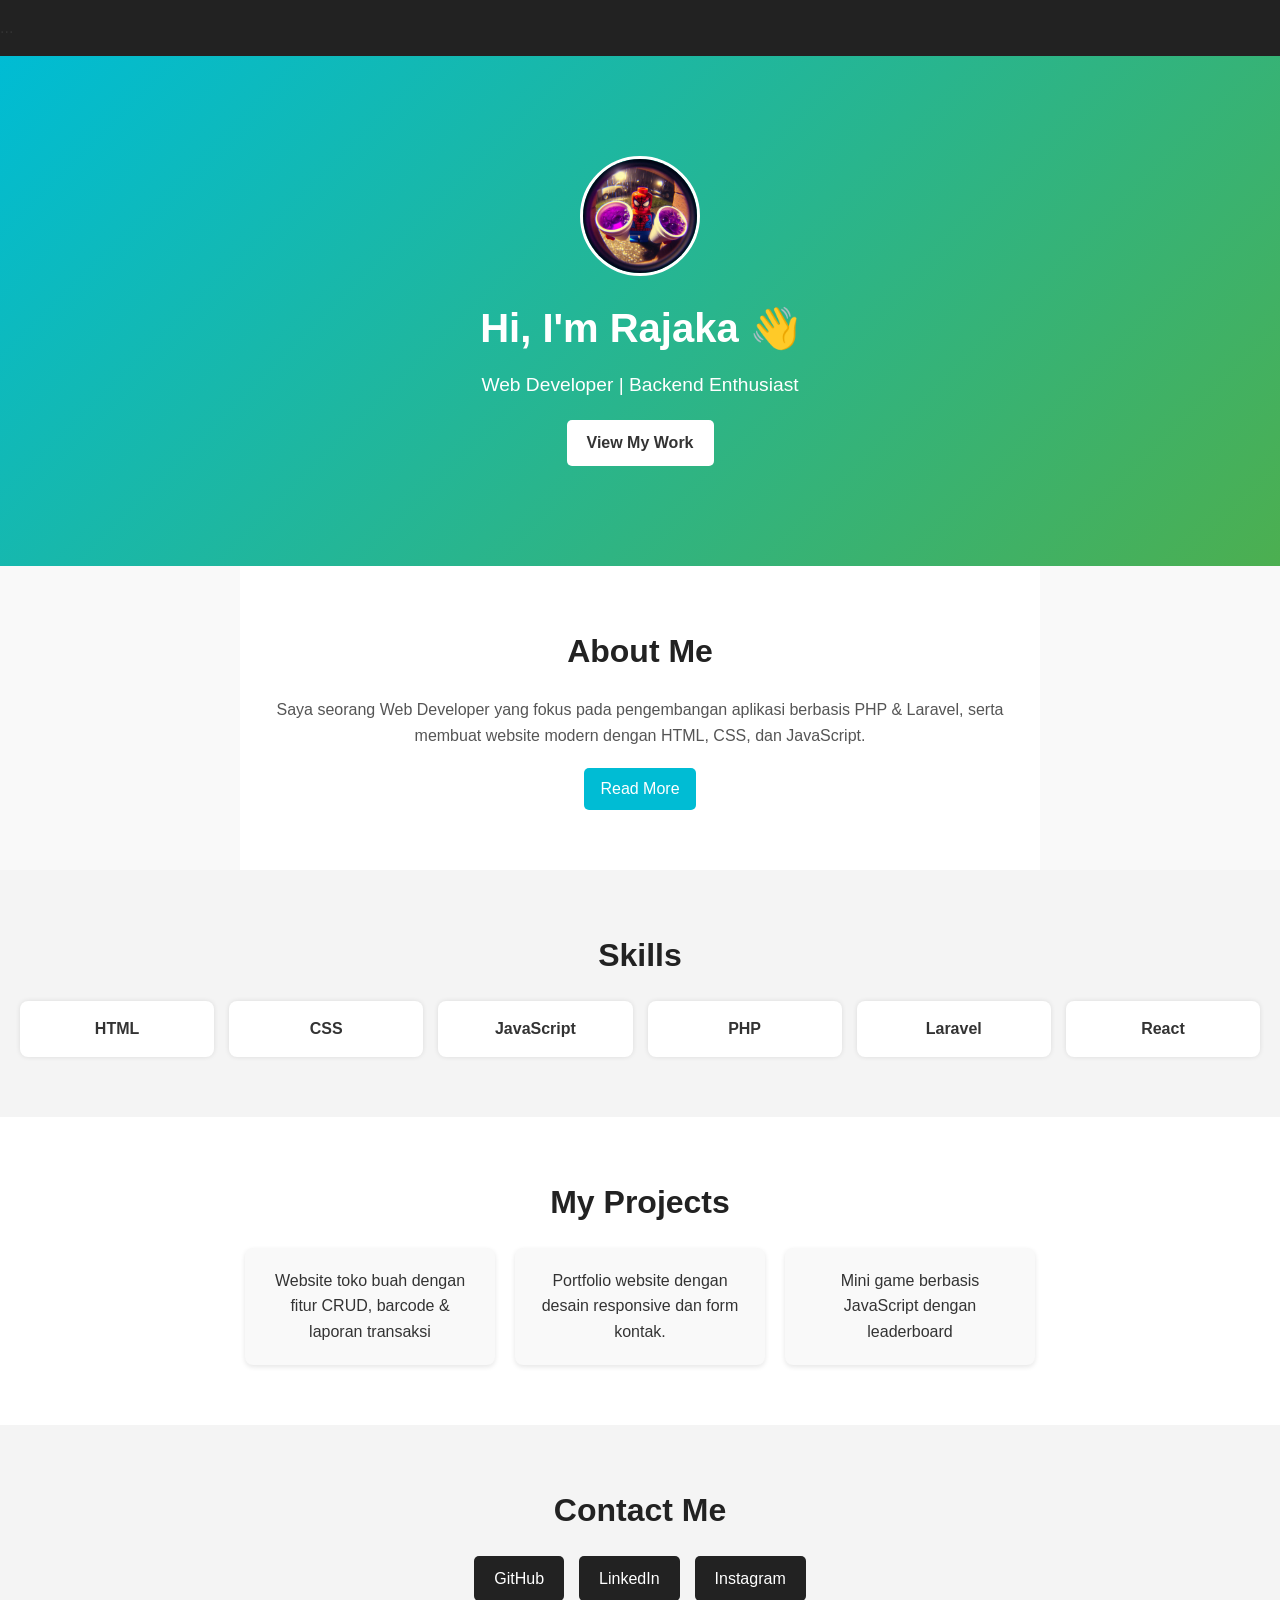
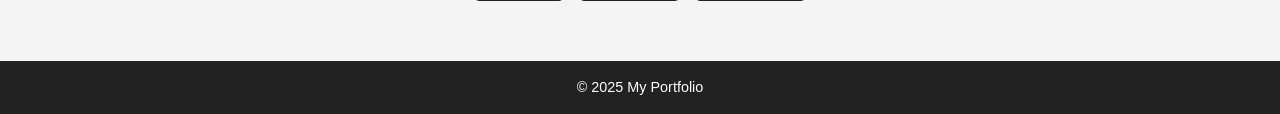
<file: index.html>
<body>
  <!-- Navbar -->
  <nav>...</nav>

  <!-- Hero -->
  <section class="hero">
    <img src="profile.jpg" alt="My Photo" class="profile-pic">
    <link rel="stylesheet" href="style.css">
    <h1>Hi, I'm Rajaka 👋</h1>
    <p>Web Developer | Backend Enthusiast</p>
    <a href="#portfolio" class="btn">View My Work</a>
  </section>

  <!-- About -->
  <section class="about">
    <h2>About Me</h2>
    <p>Saya seorang Web Developer yang fokus pada pengembangan aplikasi berbasis PHP & Laravel, 
    serta membuat website modern dengan HTML, CSS, dan JavaScript.</p>
    <a href="profile.html" class="btn">Read More</a>
  </section>

  <!-- Skills -->
  <section class="skills">
    <h2>Skills</h2>
    <div class="skills-grid">
      <div>HTML</div>
      <div>CSS</div>
      <div>JavaScript</div>
      <div>PHP</div>
      <div>Laravel</div>
      <div>React</div>
    </div>
  </section>

  <!-- Portfolio -->
  <section class="portfolio" id="portfolio">
    <h2>My Projects</h2>
    <div class="projects">
      <div class="project-card">Website toko buah dengan fitur CRUD, barcode & laporan transaksi</div>
      <div class="project-card">Portfolio website dengan desain responsive dan form kontak.</div>
      <div class="project-card">Mini game berbasis JavaScript dengan leaderboard</div>
    </div>
  </section>

  <!-- Contact -->
  <section class="contact" id="contact">
    <h2>Contact Me</h2>
    <div class="social-links">
      <a href="https://github.com/Rjkaa">GitHub</a>
      <a href="https://www.linkedin.com/in/teuku-ahmad-rajaka-5081b433a/">LinkedIn</a>
      <a href="https://www.instagram.com/rjkaa._/">Instagram</a>
    </div>
  </section>

  <!-- Footer -->
  <footer>
    <p>© 2025 My Portfolio</p>
  </footer>
</body>
</file>
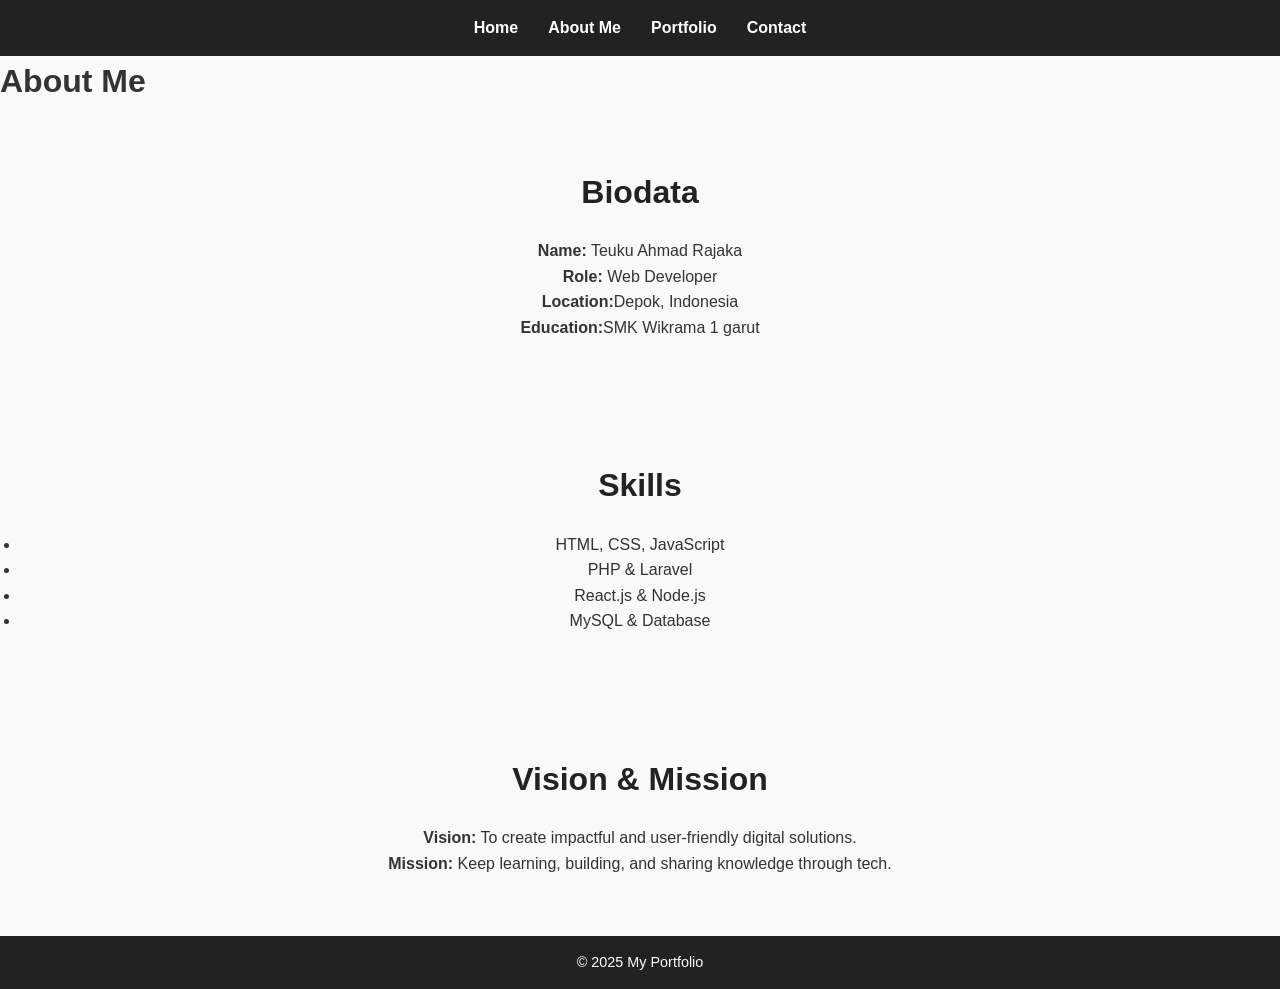
<file: profile.html>
<!DOCTYPE html>
<html lang="en">
<head>
  <meta charset="UTF-8">
  <meta name="viewport" content="width=device-width, initial-scale=1.0">
  <title>About Me</title>
  <link rel="stylesheet" href="style.css">
</head>
<body>
  <nav>
    <ul>
      <li><a href="index.html">Home</a></li>
      <li><a href="profile.html">About Me</a></li>
      <li><a href="index.html#portfolio">Portfolio</a></li>
      <li><a href="index.html#contact">Contact</a></li>
    </ul>
  </nav>

  <header>
    <h1>About Me</h1>
  </header>

  <section>
    <h2>Biodata</h2>
    <p><b>Name:</b> Teuku Ahmad Rajaka</p>
    <p><b>Role:</b> Web Developer</p>
    <p><b>Location:</b>Depok, Indonesia</p>
    <p><b>Education:</b>SMK Wikrama 1 garut</p>
  </section>

  <section>
    <h2>Skills</h2>
    <ul>
      <li>HTML, CSS, JavaScript</li>
      <li>PHP & Laravel</li>
      <li>React.js & Node.js</li>
      <li>MySQL & Database</li>
    </ul>
  </section>

  <section>
    <h2>Vision & Mission</h2>
    <p><b>Vision:</b> To create impactful and user-friendly digital solutions.</p>
    <p><b>Mission:</b> Keep learning, building, and sharing knowledge through tech.</p>
  </section>

  <footer>
    <p>© 2025 My Portfolio</p>
  </footer>
</body>
</html>
</file>
<file: style.css>
/* === RESET DASAR === */
* {
  margin: 0;
  padding: 0;
  box-sizing: border-box;
}

body {
  font-family: Arial, sans-serif;
  line-height: 1.6;
  color: #333;
  background: #f9f9f9;
}

/* === NAVBAR === */
nav {
  background: #222;
  padding: 15px 0;
  position: sticky;
  top: 0;
  z-index: 10;
}

nav ul {
  display: flex;
  justify-content: center;
  list-style: none;
}

nav ul li {
  margin: 0 15px;
}

nav ul li a {
  color: #fff;
  text-decoration: none;
  font-weight: bold;
  transition: color 0.3s;
}

nav ul li a:hover {
  color: #00bcd4;
}

/* === HERO === */
.hero {
  text-align: center;
  padding: 100px 20px;
  background: linear-gradient(135deg, #00bcd4, #4caf50);
  color: white;
}

.hero .profile-pic {
  width: 120px;
  height: 120px;
  border-radius: 50%;
  object-fit: cover;
  border: 3px solid white;
  margin-bottom: 20px;
}

.hero h1 {
  font-size: 2.5rem;
  margin-bottom: 10px;
}

.hero p {
  font-size: 1.2rem;
  margin-bottom: 20px;
}

.hero .btn {
  display: inline-block;
  padding: 10px 20px;
  background: white;
  color: #333;
  border-radius: 5px;
  text-decoration: none;
  font-weight: bold;
  transition: 0.3s;
}

.hero .btn:hover {
  background: #333;
  color: white;
}

/* === SECTION UMUM === */
section {
  padding: 60px 20px;
  text-align: center;
}

section h2 {
  font-size: 2rem;
  margin-bottom: 20px;
  color: #222;
}

/* === ABOUT === */
.about {
  background: #fff;
  max-width: 800px;
  margin: auto;
}

.about p {
  margin-bottom: 20px;
  color: #555;
}

.about .btn {
  display: inline-block;
  padding: 8px 16px;
  background: #00bcd4;
  color: white;
  border-radius: 5px;
  text-decoration: none;
  transition: 0.3s;
}

.about .btn:hover {
  background: #0097a7;
}

/* === SKILLS === */
.skills {
  background: #f4f4f4;
}

.skills-grid {
  display: grid;
  grid-template-columns: repeat(auto-fit, minmax(120px, 1fr));
  gap: 15px;
  margin-top: 20px;
}

.skills-grid div {
  background: white;
  padding: 15px;
  border-radius: 8px;
  box-shadow: 0 0 5px rgba(0,0,0,0.1);
  font-weight: bold;
}

/* === PORTFOLIO === */
.portfolio {
  background: #fff;
}

.projects {
  display: flex;
  justify-content: center;
  gap: 20px;
  flex-wrap: wrap;
  margin-top: 20px;
}

.project-card {
  background: #f9f9f9;
  width: 250px;
  padding: 20px;
  border-radius: 8px;
  box-shadow: 0 2px 5px rgba(0,0,0,0.1);
  transition: transform 0.3s;
}

.project-card:hover {
  transform: translateY(-5px);
}

/* === CONTACT === */
.contact {
  background: #f4f4f4;
}

.social-links {
  display: flex;
  justify-content: center;
  gap: 15px;
  margin-top: 20px;
  flex-wrap: wrap;
}

.social-links a {
  text-decoration: none;
  padding: 10px 20px;
  background: #222;
  color: white;
  border-radius: 5px;
  transition: background 0.3s;
}

.social-links a:hover {
  background: #00bcd4;
}

/* === FOOTER === */
footer {
  background: #222;
  color: white;
  padding: 15px 0;
  text-align: center;
  font-size: 0.9rem;
}
</file>
